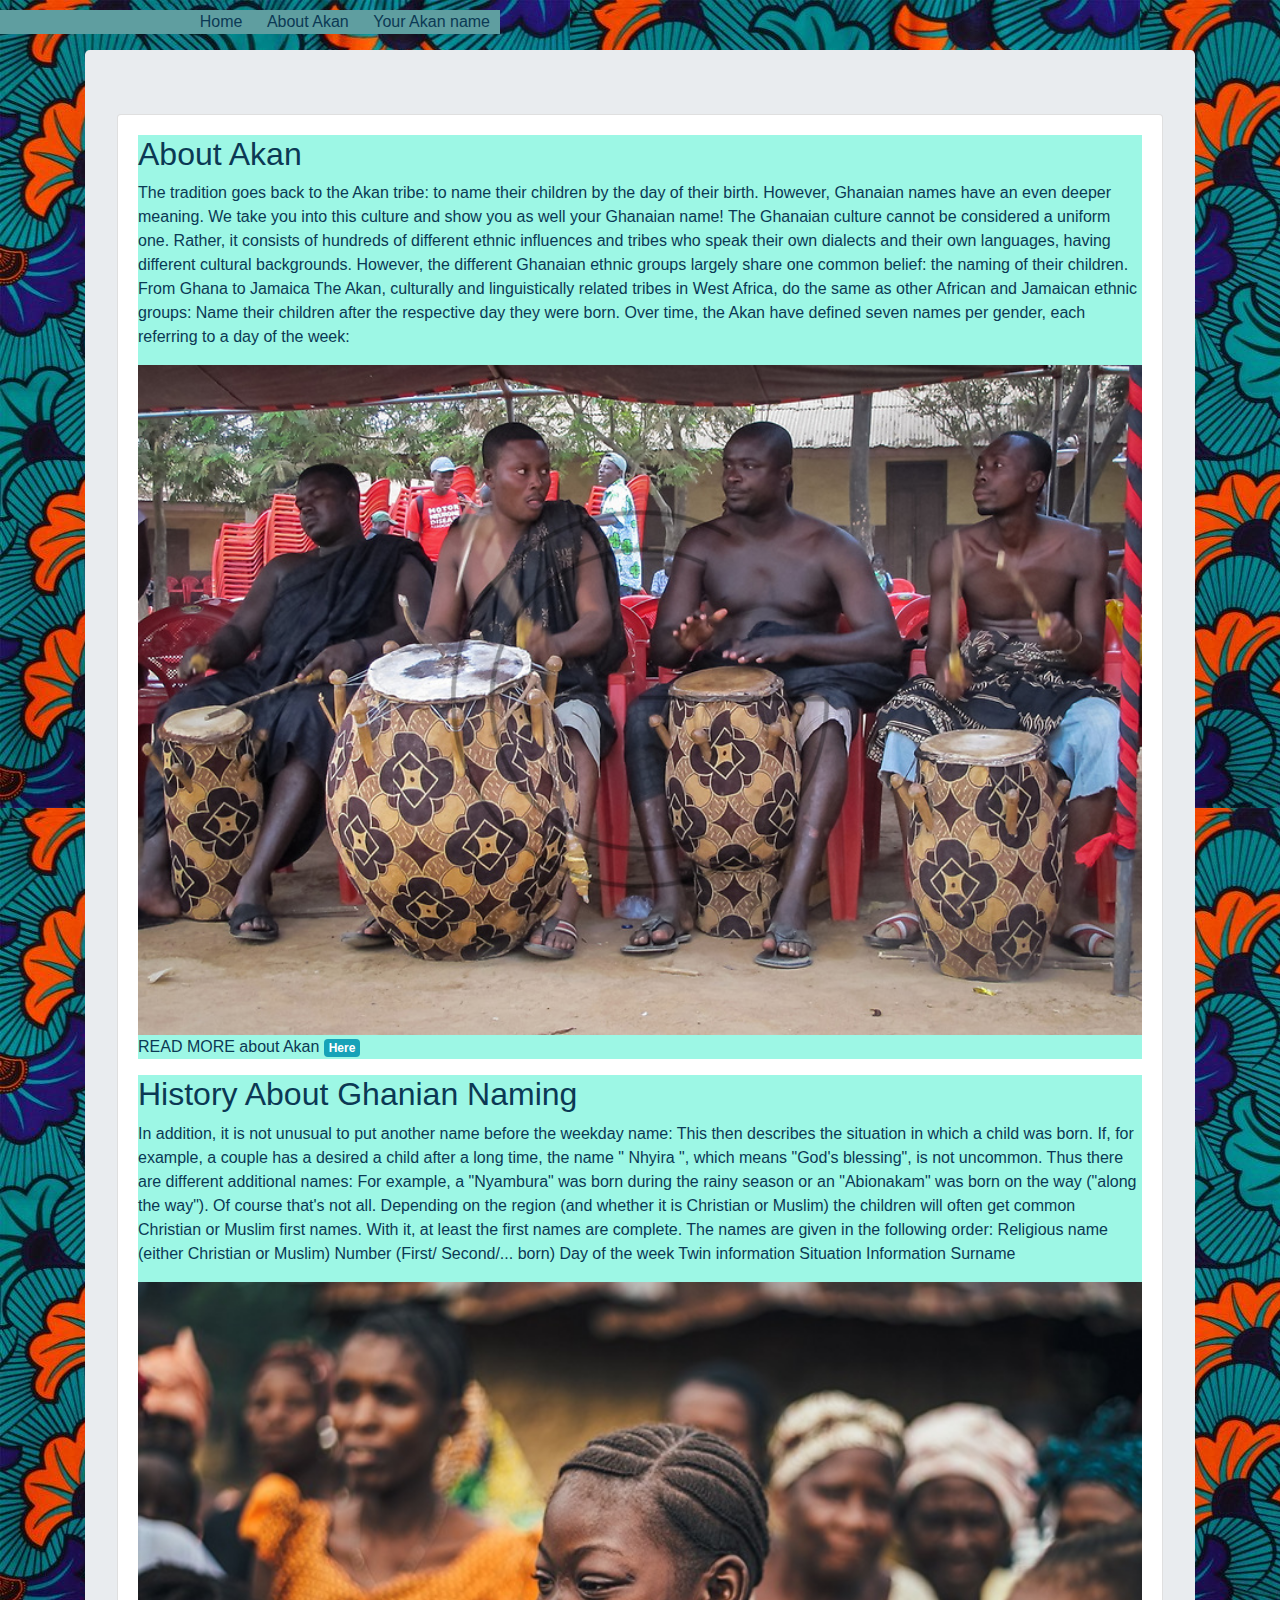
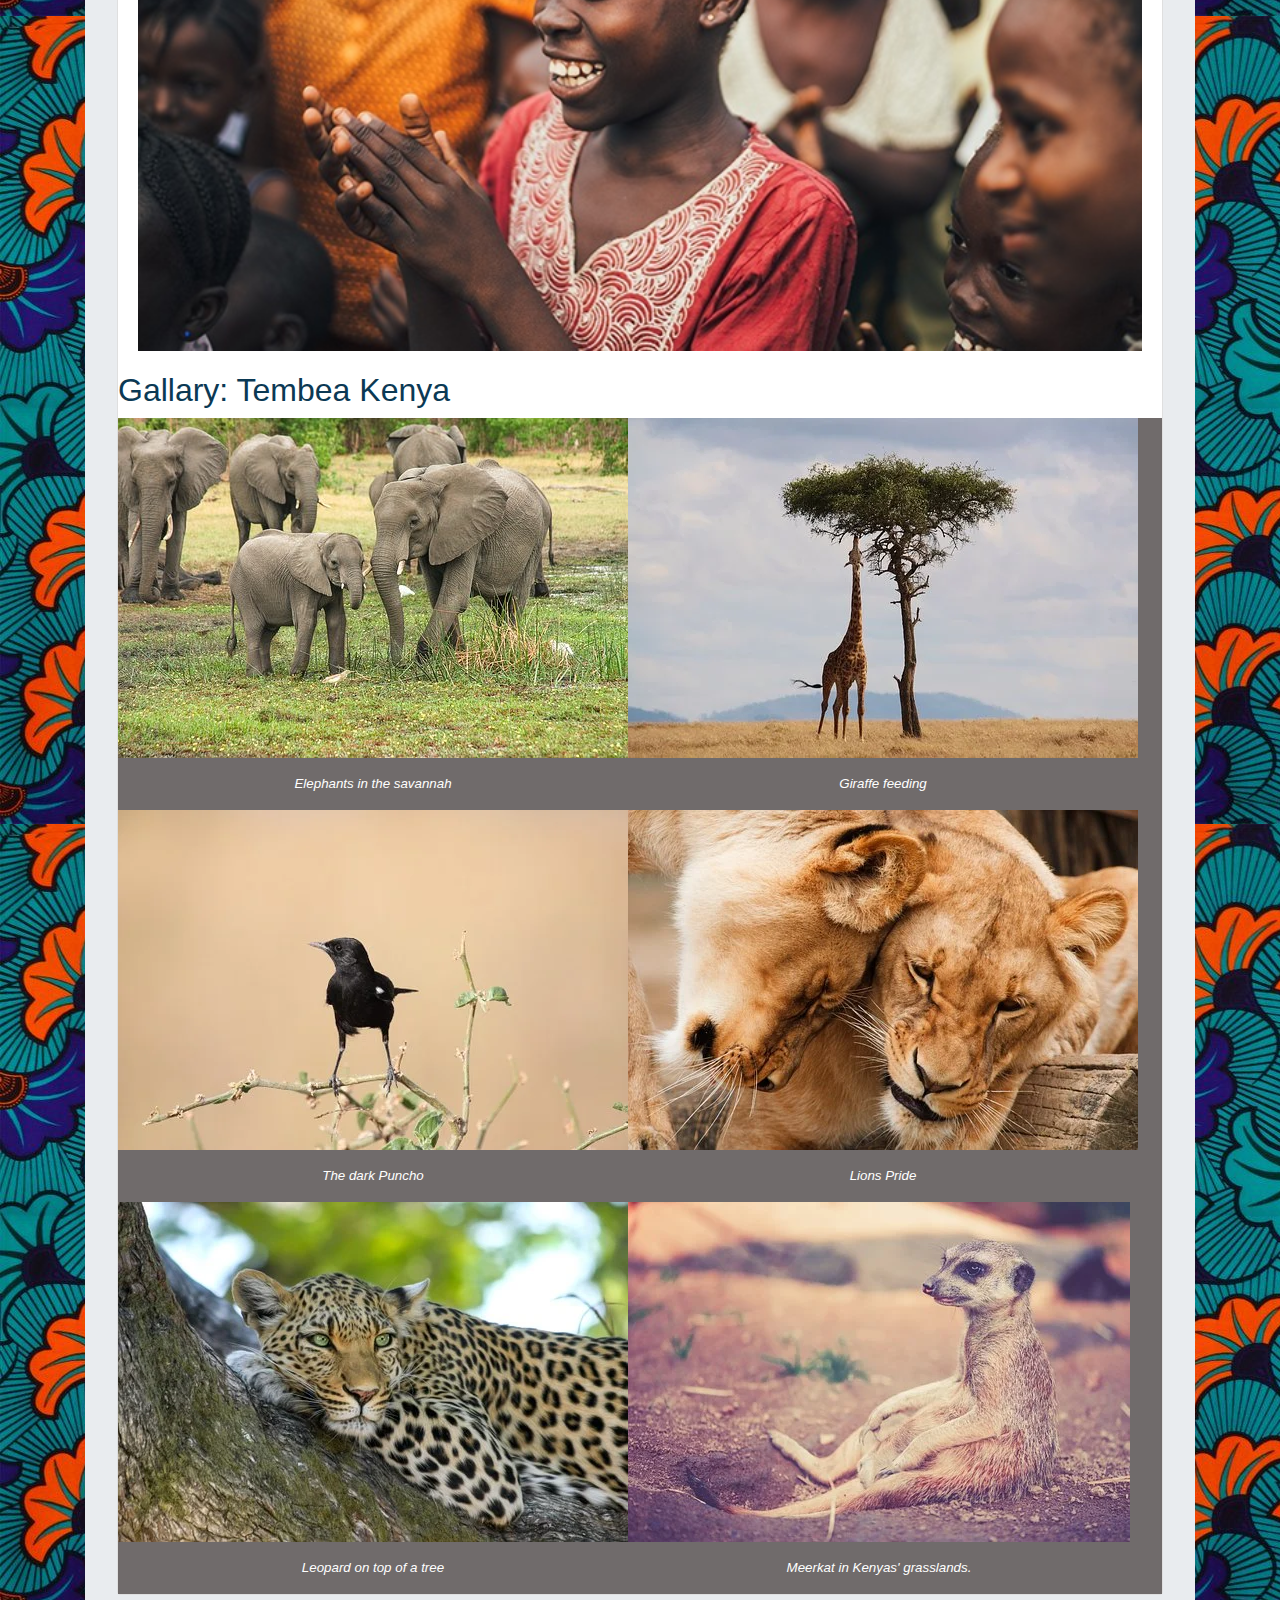
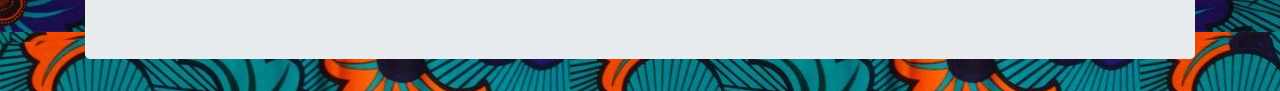
<file: about.html>
<!DOCTYPE html>
<html>
    <title>About Akan</title>
    <link href="bootstrap.css" rel="stylesheet" type="text/css">
    <link rel="stylesheet" href="about.css">
    <head>
      <nav>
        <ul>
          <li><a href="index.html">Home</a></li>
          <li><a href="about.html">About Akan</a> </li>
          <li><a href="akan.html">Your Akan name</a></li>
        </ul>
      </nav>
      </head>
      <body>
        <div class="container">
          <div class="jumbotron">
            <div class="card">
              <div class="card-body">
                <div class="about">
                  <h2>About Akan</h2>
                  <p>The tradition goes back to the Akan tribe: to name their children by the day of their birth. However, Ghanaian names have an even deeper meaning. We take you into this culture and show you as well your Ghanaian name!
                    The Ghanaian culture cannot be considered a uniform one. Rather, it consists of hundreds of different ethnic influences and tribes who speak their own dialects and their own languages, having different cultural backgrounds. However, the different Ghanaian ethnic groups largely share one common belief: the naming of their children.
                    From Ghana to Jamaica 
                    The Akan, culturally and linguistically related tribes in West Africa, do the same as other African and Jamaican ethnic groups: Name their children after the respective day they were born. Over time, the Akan have defined seven names per gender, each referring to a day of the week:</p>
                    <img src="images/drums.jpg" alt="">
                     <p>READ MORE about Akan <!--</a><a class="btn btn-primary" href="https://en.wikipedia.org/wiki/Ghanaian_name" target="_blank" role="button">HERE</a></a></p> --><a href="https://en.wikipedia.org/wiki/Ghanaian_name" class="badge badge-info" target="_blank">Here</a>
                  </div>
                  <div class="history">
                    <h2>History About Ghanian Naming</h2>
                    <p>In addition, it is not unusual to put another name before the weekday name: This then describes the situation in which a child was born. If, for example, a couple has a desired a child after a long time, the name " Nhyira ", which means "God's blessing", is not uncommon. Thus there are different additional names: For example, a "Nyambura" was born during the rainy season or an "Abionakam" was born on the way ("along the way").
                    Of course that's not all. Depending on the region (and whether it is Christian or Muslim) the children will often get common Christian or Muslim first names.
                    With it, at least the first names are complete. The names are given in the following order:  
                    Religious name (either Christian or Muslim)
                    Number (First/ Second/... born)
                    Day of the week
                    Twin information
                    Situation Information
                    Surname
                    </p>
                    <img src="images/happy.jpg" alt="">
                </div>
              </div>
              <h2>Gallary: Tembea Kenya</h2>
                    <div class="gallary">
                      <div class=figure>
                        <p><img src="images/ele.jpg"
                          alt="elephats">
                        <p>Elephants in the savannah</p>
                      </div>
                      <div class=figure>
                        <p><img src="images/gira.webp"
                          alt="giraffs">
                        <p>Giraffe feeding</p>
                      </div>
                      <div class=figure>
                        <p><img src="images/bird.webp" alt="bird">
                        <p>The dark <em>Puncho</em></p>
                      </div>
                      <div class=figure>
                        <p><img src="images/lione.webp" alt="Lions">
                        <p>Lions Pride</p>
                      </div>
                      <div class=figure>
                        <p><img src="images/leopad.webp" alt="leopard">
                        <p>Leopard on top of a tree</p>
                      </div>
                      <div class=figure>
                        <p><img src="images/meere.webp" alt="Meer-kat">
                        <p>Meerkat in Kenyas' grasslands.</p>
                      </div>
                    </div>
                </div>
            </div>
        </div>
    </body>
</html>
</file>
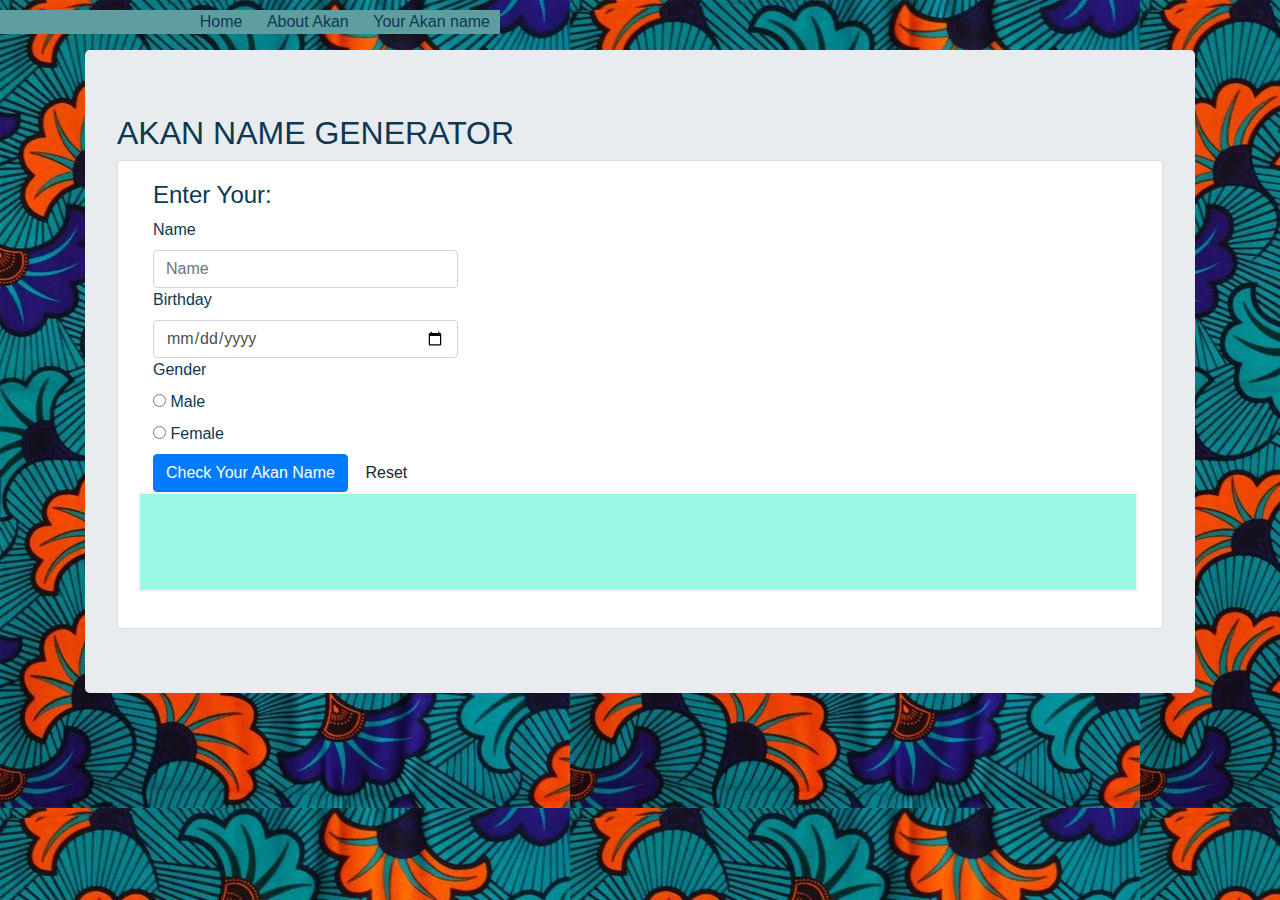
<file: akan.html>
<!DOCTYPE html>
<html>
    <title>About Akan</title>
    <link href="bootstrap.css" rel="stylesheet" type="text/css">
    <link rel="stylesheet" href="about.css">
    <link rel="stylesheet" href="akan.css">
    <head>
      <nav>
        <ul>
          <li><a href="index.html">Home</a></li>
          <li><a href="about.html">About Akan</a> </li>
          <li><a href="akan.html">Your Akan name</a></li>
        </ul>
      </nav>
    </head>
    <body>
        <div class="container">
            <div class="jumbotron">
                <h2>AKAN NAME GENERATOR</h2>
                <div class="card">
                    <div class="card-body">
                        <div class="col-md-4 mt30 akan-form">
                            <h4>Enter Your:</h4>
                            <form>
                                <label class="label">Name</label>
                                <input type="text" placeholder="Name" id="myName" class="form-control" autocomplete="false">
                                <label class="label">Birthday</label>
                                <input type="date" placeholder="mm/dd/yyyy" id="myBirthDate" class="form-control" autocomplete="false">  
                                <label class="label">Gender</label> <br>
                                <input type="radio" name="gender" id="male" value="Male">
                                <label for="male">Male</label> <br>
                                <input type="radio" name="gender" value="Female" id="female">
                                <label for="female">Female</label> <br>
                                <button type="submit" onclick="getAkanName(); return false;" class="btn btn-primary btn-xs">Check Your Akan Name</button>
                                <button type="reset" onclick="clearAkanMessage(); return true;" class="btn btn-default btn-xs">Reset</button>		
                            </form>	
                        </div>
                        <div class="your-akan-name">
                            <p id="message" class="output"></p>
                        </div>
                    </div>
                </div>
            </div>
        </div>
        <script src="script.js"></script>
    </body>
</html>
</file>
<file: about.css>
body{
    font-family: -apple-system, BlinkMacSystemFont, 'Segoe UI', Roboto, Oxygen, Ubuntu, Cantarell, 'Open Sans', 'Helvetica Neue', sans-serif;
    background-image: url("images/ankarra.jpg");
    background-repeat: repeats;
    margin-top: 10px;
    color:#0B3954;
}

nav {color: inherit;
   
}
nav>ul {
    background-color:cadetblue ;
    width: 500px;
    text-align: right;
}
nav>ul>li {
    display: inline-block;
}
nav ul li a {
    padding: 10px;
    margin-right: 0;
    text-decoration: none;
    color: inherit;
}
nav>ul>li>a:hover {
    color: whitesmoke;
    text-transform: uppercase;
    box-shadow: 0 0 10px rgba(0, 0, 0, 0.1), insert 0 0 1px rgba(255, 255, 255, 0.6);
    background:#0B3954;
}
.about{
    flex-direction: row;
    background-color: #9DF7E5;
}
.history img,.about img{
    width: 100%;
} 
 .history{
    background-color:#9DF7E5;
}
.gallary{
    border-top: 20px solid wheats;
    background-color:rgb(112, 107, 107);
    display: flex;
    flex-wrap: wrap;
}
div.figure {
    float: right;
    font-family: inherit;
    font-style: italic;
    font-size: inherit;
    text-align: center;
    font-size: smaller;
    color: white;
  }
</file>
<file: akan.css>
@media only screen and (min-width: 1200px) {
    .your-akan-name :first-child{
        color: red;
        padding-top: 35px;
        font-size: 1.2em;
        font-weight: bolder;
        background-color: #9DF7E5;
        border: 2px solid whitesmoke;
        width: 1000px;
        height: 100px;
        text-align: center;
        text-shadow: lightblue;
    } 
    
}
</file>
